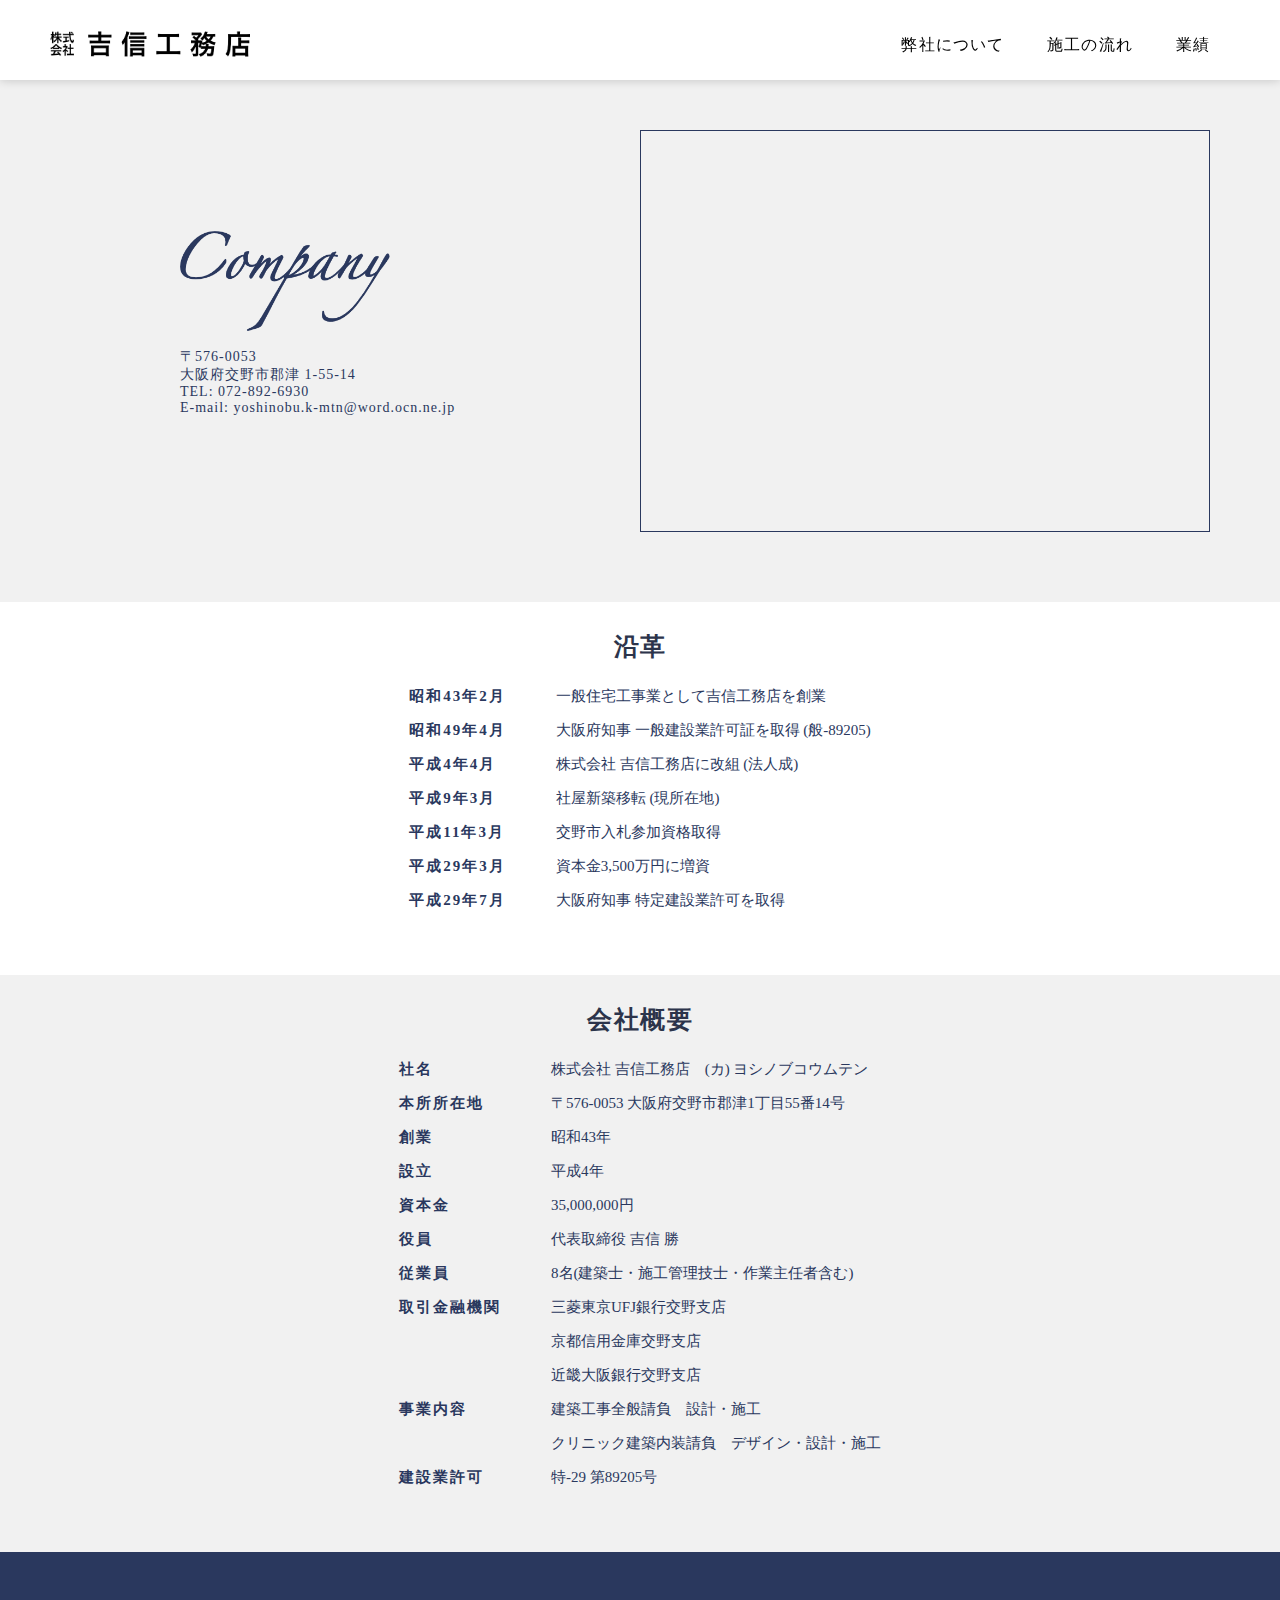
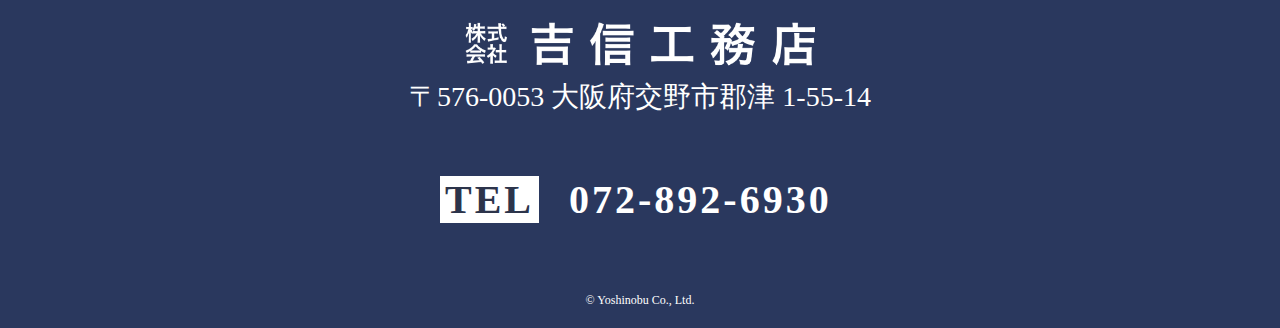
<file: new_site/company.html>
<!DOCTYPE html>
<html lang="ja">
  <head>
    <meta charset="UTF-8">
    <meta name="viewport" content="width=device-width,initial-scale=1">
    <title>株式会社 吉信工務店</title>
    <link rel="stylesheet" href="css/style.css">
    <link rel="stylesheet" href="css/top.css">
    <link rel="stylesheet" href="css/about.css">
    <link rel="stylesheet" href="css/flow.css">
    <link rel="stylesheet" href="css/works.css">
    <link rel="stylesheet" href="css/company.css">
    <link rel="stylesheet" href="vegas/vegas.min.css">
    <link href="slick/slick-theme.css" rel="stylesheet">
    <link href="slick/slick.css" rel="stylesheet">
    <script src="https://ajax.googleapis.com/ajax/libs/jquery/1.11.0/jquery.min.js"></script>
    <script src="vegas/vegas.min.js"></script>
    <script src="jquery-drawsvg-master/public/jquery.drawsvg.js"></script>
    <script src="slick/slick.min.js"></script>
  </head>
  <body>

    <section class="company">
      <div class="nav-effect"></div>
      <nav class="static-nav motion">
        <a href="index.html#top"><img id="logo" src="images/logo-black.png"></a>
        <ul id="pc-nav">
          <li class="nav-item"><a class="select" href="index.html#about">弊社について</a></li>
          <li class="nav-item"><a class="select" href="index.html#flow">施工の流れ</a></li>
          <li class="nav-item"><a class="select" href="index.html#works">業績</a></li>
        </ul>
      </nav>
      <div class="container">
        <div class="row">
          <div class="item">
            <div class="access-info">
              <img src="images/company-title.png">
              <p>
                〒576-0053 <br>
                大阪府交野市郡津 1-55-14 <br>
                TEL: 072-892-6930 <br>
                E-mail: yoshinobu.k-mtn@word.ocn.ne.jp
              </p>
            </div>
          </div>
          <div class="item">
            <div class="ggmap">
              <iframe src="https://www.google.com/maps/embed?pb=!1m18!1m12!1m3!1d3276.5335744905296!2d135.67371446620552!3d34.792515605287996!2m3!1f0!2f0!3f0!3m2!1i1024!2i768!4f13.1!3m3!1m2!1s0x60011ead22f697ef%3A0xf2451b5c79ae4ebe!2z44CSNTc2LTAwNTMg5aSn6Ziq5bqc5Lqk6YeO5biC6YOh5rSl77yR5LiB55uu77yV77yV4oiS77yR77yU!5e0!3m2!1sja!2sjp!4v1493794106901" width="100%" height="400" frameborder="0" style="border:0" allowfullscreen></iframe>
            </div>
          </div>
        </div>
      </div>

      <div class="history">
        <div class="container">
          <h2>沿革</h2>
          <div class="row">
            <div class="year">
              <h3>昭和43年2月<h3>
              <h3>昭和49年4月<h3>
              <h3>平成4年4月<h3>
              <h3>平成9年3月<h3>
              <h3>平成11年3月<h3>
              <h3>平成29年3月<h3>
              <h3>平成29年7月<h3>
            </div>
            <div class="info">
              <p>一般住宅工事業として吉信工務店を創業</p>
              <p>大阪府知事 一般建設業許可証を取得 (般-89205)</p>
              <p>株式会社 吉信工務店に改組 (法人成)</p>
              <p>社屋新築移転 (現所在地)</p>
              <p>交野市入札参加資格取得</p>
              <p>資本金3,500万円に増資</p>
              <p>大阪府知事 特定建設業許可を取得 </p>
            </div>
          </div>
        </div>
      </div>

      <div class="summary">
        <div class="container">
          <h2>会社概要</h2>
          <div class="row">
            <div class="name">
              <h3>社名<h3>
              <h3>本所所在地<h3>
              <h3>創業<h3>
              <h3>設立<h3>
              <h3>資本金<h3>
              <h3>役員<h3>
              <h3>従業員<h3>
              <h3>取引金融機関<h3>
              <h3>　　　　　　<h3>
              <h3>　　　　　　<h3>
              <h3>事業内容<h3>
              <h3>　　　　<h3>
              <h3>建設業許可<h3>
            </div>
            <div class="info">
              <p>株式会社 吉信工務店　(カ) ヨシノブコウムテン</p>
              <p>〒576-0053 大阪府交野市郡津1丁目55番14号</p>
              <p>昭和43年</p>
              <p>平成4年</p>
              <p>35,000,000円</p>
              <p>代表取締役 吉信 勝</p>
              <p>8名(建築士・施工管理技士・作業主任者含む)</p>
              <p>三菱東京UFJ銀行交野支店</p>
              <p>京都信用金庫交野支店</p>
              <p>近畿大阪銀行交野支店</p>
              <p>建築工事全般請負　設計・施工</p>
              <p>クリニック建築内装請負　デザイン・設計・施工</p>
              <p>特-29 第89205号</p>
            </div>
          </div>
        </div>
      </div>
    </section>

    <footer>
      <div class="container">
        <img src="images/logo-white.png">
        <p id="address">〒576-0053  大阪府交野市郡津 1-55-14</p>
        <ul class="tel">
          <li><h1 id="tel-icon">TEL</h1></li>
          <li><h1 id="tel-num">072-892-6930</h1></li>
        </ul>
        <p id="copy-write">© Yoshinobu Co., Ltd.</p>
      <div>
    </footer>

    <script src="js/top.js"></script>
    <script src="js/works.js"></script>
    <script src="js/svg-animation.js"></script>
  </body>
</html>
</file>
<file: new_site/css/style.css>
html {
  font-size: 62.5%;
  font-family: serif;
}

body {
  margin: 0;
  background-color: #F1F1F1;
  color: #000;
  overflow-x: hidden;
  text-align: center;
}

h1 {
  font-size: 4rem;
  letter-spacing: .3rem;
  color: #2C344B;
  margin-top: 0;
  margin-bottom: 20px;
}

@media screen and (min-width: 1100px){
  h2 {
    font-size: 2.0rem;
    line-height: 3rem;
    letter-spacing: .15rem;
    color: #2C344B;
  }
}
@media screen and (max-width: 1099px){
  h2 {
    font-size: 1.7rem;
    line-height: 3rem;
    letter-spacing: .15rem;
    color: #2C344B;
  }
}

h3 {
  font-size: 1.5rem;
  font-weight: 700;
  letter-spacing: .2rem
}

@media screen and (min-width: 1100px){
  .container {
    padding-right: 20px;
    padding-left: 20px;
    margin-right: auto;
    margin-left: auto;
    max-width: 1140px;
    width: 100%;
  }
}
@media screen and (max-width: 1099px){
  .container {
    padding-right: 5px;
    padding-left: 5px;
    margin-right: auto;
    margin-left: auto;
    max-width: 1140px;
  }
}

.title {
  text-align: center;
}

footer {
  background-color: #2A385E;
  color: white;
}

@media screen and (min-width: 1100px){
  footer .container .tel {
    display: flex;
    align-items: center;
    white-space: nowrap;
    padding: 0;
    margin: 0;
    margin-right: auto;
    margin-left: auto;
    margin-top: 60px;
    margin-bottom: 50px;
    max-width: 400px;
    width: 100%;
    list-style: none;
  }

  #tel-icon {
    background-color: white;
    padding-left: 5px;
    padding-right: 5px;
  }

  #tel-num {
    color: white;
    margin-left: 30px;
  }

  footer img {
    width: 50%;
    max-width: 350px;
    margin-top: 70px;
    margin-bottom: 10px;
  }

  footer p {
    font-size: 2.8rem;
    margin: 0;
  }

  #copy-write {
    font-size: 1.2rem;
    padding-bottom: 20px;
  }
}
@media screen and (max-width: 1099px){
  footer .container .tel {
    display: none;
  }

  footer img {
    display: none;
  }

  #address {
    display: none;
  }

  footer p {
    font-size: 2.8rem;
    margin: 0;
  }

  #copy-write {
    font-size: 1.2rem;
    padding-top: 20px;
    padding-bottom: 20px;
  }
}
</file>
<file: new_site/css/top.css>
@media screen and (min-width: 1100px) { 
  .nav-effect {
    position: fixed;
    background-color: white;
    width: 100%;
    height: 80px;
    top: -80px;
    margin: 0;
    padding: 0;
    z-index: 3;
    box-shadow: 0 0 10px rgba(0,0,0,0.2);
    transition: all .5s ease;
  }

  .motion {
    position: fixed;
    top: 0px;
    width: 100%;
  }

  .static-nav {
    display: flex;
    align-items: center;
    justify-content: space-between;
    text-align: right;
    white-space: nowrap;
    padding-top: 20px;
    padding-bottom: 10px;
    z-index: 4;
  }

  .static-nav img {
    width: 200px;
    margin-left: 50px;
  }

  .static-nav ul {
    margin-right: 50px;
  }

  .static-nav .nav-item {
    display: inline-block;
    margin: 0 20px;
  }

  .static-nav .nav-item a {
    display: block;
    width: 100%;
    height: 30px;
    line-height: 30px;
    text-align: left;
    text-decoration: none;
    color: white;
    font-size: 1.6rem;
    letter-spacing: 1.2px;
    font-family: serif;
    transition: all .5s ease;
  }

  .not-select::after{
    border-bottom: solid 1px;
    border-bottom-color: #fff;
    bottom: 0px;
    content: "";
    display: block;
    transition: all .3s ease;
    -webkit-transition: all .3s ease;
    width: 0;
  }

  .select::after {
    border-bottom: solid 1px;
    border-bottom-color: #000;
    bottom: 0px;
    content: "";
    display: block;
    transition: all .3s ease;
    -webkit-transition: all .3s ease;
    width: 0;
  }

  .static-nav .nav-item a:hover::after {
    width:100%
  }
}

@media screen and (max-width: 1099px) { 
  .nav-effect {
    position: fixed;
    background-color: white;
    width: 100%;
    height: 50px;
    top: -50px;
    margin: 0;
    padding: 0;
    z-index: 3;
    box-shadow: 0 0 10px rgba(0,0,0,0.2);
    transition: all .5s ease;
  }

  .motion {
    position: fixed;
    top: 0px;
    width: 100%;
  }

  .static-nav {
    display: flex;
    align-items: center;
    justify-content: space-between;
    text-align: right;
    white-space: nowrap;
    padding-top: 15px;
    padding-bottom: 10px;
    z-index: 4;
  }

  #logo {
    width: 150px;
    margin-left: 15px;
  }

  .static-nav #pc-nav {
    display: none;
  }
}

/*top item position*/
@media screen and (max-width: 1099px) { 
  #theme {
    position: absolute;
    left: 0;
    top: 0;
    right: 0;
    bottom: 0;
    margin: auto;
    width: 70%;
    height: auto;
  }
}

@media screen and (min-width:1100px) {
  #theme {
    position: absolute;
    left: 0;
    top: 0;
    right: 0;
    bottom: 0;
    margin: auto;
    width: 50%;
    height: auto;
  }
}

.top {
  width: 100vw;
  min-height: 90vh;
  max-height: 90vh;
}

.vegas-timer {
  top: 85vh !important;
}
.vegas-timer-progress {
  background: #D4DAE7 !important;
}
</file>
<file: new_site/css/about.css>
@media screen and (min-width: 1100px){
  @keyframes LeftToRight {
    0% {
      opacity: 0;
      transform: translateX(-50px);
    }
    100% {
      opacity: 1;
      transform: translateX(0);
    }
  }

  .animation{
    animation-duration: 2s;
    animation-name: LeftToRight;
  }
}

@media screen and (min-width: 1100px){
  .news {
    display: flex;
    align-items: center;
    padding: 25px 0 25px 0;
  }

  .news h3::before{
    content: "";
    position: absolute;
    border-right: 1px solid #111;
    height: 100%;
    top: 0;
    right: 0;
  }

  .news h3 {
    position: relative;
    padding: 15px 25px 15px 0;
    margin-right: 25px;
  }

  .news p {
    font-size: 1.4rem;
    letter-spacing: .1rem;
  }

  #news-info-smart {display: none;}
}

@media screen and (max-width: 1099px){
  .news {
    text-align: left;
    padding: 25px 0 25px 10px;
  }

  .news h3 {
    position: relative;
    padding: 0;
    margin: 0;
  }

  .news p {
    font-size: 1.4rem;
    letter-spacing: .1rem;
    margin: 0;
  }

  #news-info {display: none;}
}

@media screen and (min-width: 1100px){
  .row {
    display: flex;
    align-items: center;
    padding-top: 60px;
    padding-bottom: 150px;
  }

  .row .item {
    flex: 0 0 50%;
    max-width: 50%;
    position: relative;
    width: 100%;
    min-height: 1px;
    text-align: left;
  }

  .row .item .frame {
    position: absolute;
    display: block;
    width: 90%;
    height: 380px;
    outline: solid 1px #2C344B;
    outline-offset: 35px;
    margin-left: 60px;
  }

  #article {
    display: none;
  }

  .row .item #about_image {
    background-image: url(../images/works04.jpg);
    right: 0;
    background-position: center center;
    background-repeat: no-repeat;
    background-size: cover;
    width: 115%;
    position: absolute;
    height: 550px;
    top: -275px;
    z-index: -1;
  }

  .row .item .info {
    background-color: white;
    padding: 20px 50px 40px 50px;
    text-align: left;
    height: 380px;
    box-shadow: 0 0 10px rgba(0,0,0,0.2);
  }

  .row .item .info img {
    width: 30%;
  }

  .row .item .info p {
    line-height: 1.8rem;
    font-size: 1.2rem;
    color: #313131;
    margin-bottom: 20px;
  }

  .btn-wrap {
    width: 180px;
    max-height: 51.5px;
    margin-top: 20px;
    float: left;
    cursor: pointer;
    position: relative;
    overflow: hidden;
  }

  .btn {
    border: 1px solid #2C344B;
    color: #2C344B;
    max-width: 180px;
    padding: 15px 30px;
    letter-spacing: .05rem;
    text-align:center;
    display: block;
    position: relative;
    overflow: hidden;
    z-index: 2;
    white-space: nowrap;
    vertical-align: middle;
    font-size: 1.3rem;
    line-height: 1.5;
    text-decoration: none;
    transition: all .25s ease;
  }

  .btn-effect {
    width: 180px;
    height: 51.5px;
    left: -180px;
    background: #2C344B;
    position: absolute;
    transition: all .25s ease;
    z-index: 1;
  }

  .btn-wrap:hover .btn-effect {
    left: 0;
  }

  .btn-wrap:hover .btn {
    color: white;
  }
  
  #middle-about-image {
    display: none;
  }

}

@media screen and (max-width: 1099px) and (min-width: 500px){
  .row {
    padding-top: 20px;
    padding-bottom: 50px;
  }

  .bg-color {
    background-color: white;
  }

  .row .item {
    position: relative;
    width: 100%;
    min-height: 1px;
    text-align: left;
  }

  .row .item .frame {
    display: none;
  }

  #article {
    display: none;
  }
  .only-pc {
    display: none;
  }

  .row .item #about_image {
    display: none;
  }
  #middle-about-image {
    width: 250px;
    height: 250px;
    border-radius: 100%;
    display: block;
    border: 1px solid #2C344B;
  }
  .smart-row {
    display: flex;
    justify-content: center;
    align-items: center;
  }
  .row .item .info {
    background-color: white;
    padding: 20px;
    text-align: left;
    margin-left: 20px;
  }

  .row .item .info img {
    width: 30%;
  }

  .row .item .info p {
    line-height: 1.8rem;
    font-size: 1rem;
    color: #313131;
    margin-bottom: 20px;
  }

  .btn-wrap {
    width: 180px;
    max-height: 51.5px;
    margin-top: 20px;
    cursor: pointer;
    position: relative;
    overflow: hidden;
  }

  .btn {
    border: 1px solid #2C344B;
    color: #2C344B;
    max-width: 180px;
    padding: 15px 30px;
    letter-spacing: .05rem;
    text-align:center;
    display: block;
    position: relative;
    overflow: hidden;
    z-index: 2;
    white-space: nowrap;
    vertical-align: middle;
    font-size: 1.3rem;
    line-height: 1.5;
    text-decoration: none;
    transition: all .25s ease;
  }

  .btn-effect {
    display: none;
  }
}

@media screen and (max-width: 499px){
  .row {
    padding-top: 20px;
    padding-bottom: 50px;
  }

  .row .item {
    position: relative;
    width: 100%;
    min-height: 1px;
    text-align: left;
  }

  .row .item .frame {
    display: none;
  }

  #smart-about-image {
    width: 100%;
    height: auto;
  }
  .only-pc {
    display: none;
  }

  .row .item #about_image {
    display: none;
  }

  .row .item .info {
    background-color: white;
    padding: 20px;
    text-align: left;
    box-shadow: 0 0 10px rgba(0,0,0,0.2);
  }

  .row .item .info img {
    width: 30%;
  }

  .row .item .info p {
    line-height: 1.8rem;
    font-size: 1rem;
    color: #313131;
    margin-bottom: 20px;
  }

  .btn-wrap {
    width: 180px;
    max-height: 51.5px;
    margin-top: 20px;
    cursor: pointer;
    position: relative;
    overflow: hidden;
  }

  .btn {
    border: 1px solid #2C344B;
    color: #2C344B;
    max-width: 180px;
    padding: 15px 30px;
    letter-spacing: .05rem;
    text-align:center;
    display: block;
    position: relative;
    overflow: hidden;
    z-index: 2;
    white-space: nowrap;
    vertical-align: middle;
    font-size: 1.3rem;
    line-height: 1.5;
    text-decoration: none;
    transition: all .25s ease;
  }

  .btn-effect {
    display: none;
  }

  #middle-about-image {
    display: none;
  }
}
</file>
<file: new_site/css/flow.css>
.flow {
  background-color: rgba(42, 56, 94, 0.04);
}

.flow .row {
  align-items: flex-start;
  max-width: 85vw;
}

.flow .row .item .theme {
  margin-bottom: 70px;
}

@media screen and (min-width: 1100px){
  .flow .row .item .title img {
    width: 25%;
    margin-bottom: 30px;
  }
  .smart-sideway {
    display: none;
  }
  .flow .row .item .theme p {
    font-size: 2.8rem;
    color: #2C344B;
    margin: 0;
    text-align: left;
    line-height: 40px;
    font-family: serif;
  }

  .flow .row .item .theme h1 {
    text-align: left;
    font-size: 3.5rem;
    letter-spacing: .1rem;
  }

  .svg {
    flex: 0 0 50%;
    max-width: 50%;
    position: sticky;
    top: 20vh;
    width: 100%;
    min-height: 1px;
  }
  .state_svg {
    display: none;
  }

  .flow .row .item h2 {
    font-size: 2.5rem;
    font-family: "游ゴシック Medium",YuGothic,YuGothicM,"Hiragino Kaku Gothic ProN","Hiragino Kaku Gothic Pro",メイリオ,Meiryo,sans-serif;
  }

  .flow .row .item p {
    font-size: 1.7rem;
    font-family: "游ゴシック Medium",YuGothic,YuGothicM,"Hiragino Kaku Gothic ProN","Hiragino Kaku Gothic Pro",メイリオ,Meiryo,sans-serif;
    line-height: 30px;
    letter-spacing: 1px;
  }

  #flow-list {
    display: block;
    margin-left: auto;
    margin-right: auto;
    width: 500px;
  }
}
@media screen and (max-width: 499px){
  .flow .row .item .title img {
    width: 25%;
  }
  .smart-sideway {
    display: none;
  }
  .flow .row .item .theme p {
    font-size: 1.7rem;
    color: #2C344B;
    margin: 0;
    text-align: left;
    font-family: serif;
  }

  .flow .row .item .theme h1 {
    text-align: left;
    font-size: 2.5rem;
    letter-spacing: .1rem;
    margin-bottom: 10px;
  }

  .svg {
    display: none;
  }
  .state_svg img{
    width: 100%;
    height: auto;
  }

  .flow .row .item h2 {
    font-size: 1.8rem;
    font-family: "游ゴシック Medium",YuGothic,YuGothicM,"Hiragino Kaku Gothic ProN","Hiragino Kaku Gothic Pro",メイリオ,Meiryo,sans-serif;
  }

  .flow .row .item p {
    font-size: 1.2rem;
    font-family: "游ゴシック Medium",YuGothic,YuGothicM,"Hiragino Kaku Gothic ProN","Hiragino Kaku Gothic Pro",メイリオ,Meiryo,sans-serif;
    letter-spacing: 1px;
  }
}

.flow .row .item .flow-info p {
  margin-bottom: 40px;
}

@media screen and (max-width: 1099px) and (min-width: 500px){
  #flow-list {
    text-align: center;
  }
  .normal-theme-info {
    display: none;
  }
  .flow .row .item .title img {
    width: 25%;
  }

  .flow .row .item .theme p {
    font-size: 1.7rem;
    color: #2C344B;
    margin: 0;
    text-align: center;
    font-family: serif;
  }

  .flow .row .item .theme h1 {
    text-align: center;
    font-size: 2.5rem;
    letter-spacing: .1rem;
    margin-bottom: 10px;
  }

  .svg {
    display: none;
  }
  .state_svg img{
    width: 50%;
    height: auto;
  }

  .flow .row .item h2 {
    font-size: 1.8rem;
    font-family: "游ゴシック Medium",YuGothic,YuGothicM,"Hiragino Kaku Gothic ProN","Hiragino Kaku Gothic Pro",メイリオ,Meiryo,sans-serif;
  }

  .flow .row .item p {
    font-size: 1.1rem;
    font-family: "游ゴシック Medium",YuGothic,YuGothicM,"Hiragino Kaku Gothic ProN","Hiragino Kaku Gothic Pro",メイリオ,Meiryo,sans-serif;
    letter-spacing: 1px;
  }
  
  .flow-info {
    display: flex;
    justify-content: space-around;
    flex-wrap: wrap;
    text-align: left;
  }
 }
</file>
<file: new_site/css/works.css>
.works .title {
  margin: 0;
}

@media screen and (min-width: 1100px){
  .works {
    background-color: #D4DAE7;
    padding-bottom: 100px;
  }

  .works .title img {
    width: 10%;
    margin-top: 30px;
    margin-bottom: 40px;
  }

  .works .slider {
    margin: 0;
    padding: 0;
  }

  .works .slider img {
    width: 23vw;
    height: 23vw;
  }

  .works .static_works{
    display: none;
  }
}
@media screen and (max-width: 499px){
  .works {
    background-color: #D4DAE7;
    padding-bottom: 20px;
  }

  .works .title img {
    width: 20%;
    margin-top: 10px;
    margin-bottom: 10px;
  }

  .works .slider {
    display: none;
  }

  .works .static_works{
    margin: 0;
    padding: 0;
  }
  
  .works .static_works li {
    position: relative;
    overflow: hidden;
    height: 100px;
  }
  .works .static_works img{
    position: absolute;
    width: 100%;
    height: auto;
    left: 0;
    top: -60px;
  }
}
@media screen and (max-width: 1099px) and (min-width: 500px){
  .works {
    background-color: #D4DAE7;
    padding-bottom: 20px;
  }

  .works .title img {
    width: 20%;
    margin-top: 10px;
    margin-bottom: 10px;
  }

  .works .slider {
    display: none;
  }

  .works .static_works{
    display: flex;
    justify-content: space-around;
    flex-wrap: wrap;
    margin: 0;
    padding: 0;
  }
  .works .static_works li {
    list-style: none;
  }
  .works .static_works img{
    width: 100px;
    height: 100px;
    border-radius: 100%;
  }
}
</file>
<file: new_site/css/company.css>
.company {
  font-family: serif;
  color: #2A385E;
}

.company .nav-effect {
  top: 0;
}

.company .nav-item a {
  color: black;
}

.company .row {
  padding-bottom: 30px;
}

@media screen and (min-width: 1100px){
  .company .item {
    margin-top: 120px;
  }
  .ggmap {
    border: solid 1px #2A385E;
    max-height: 400px;
  }

  .company h3 {
    text-align: left;
  }

  .company p {
    font-size: 1.5rem;
    margin-top: 15px;
    margin-bottom: 15px;
    text-align: left;
  }

  .company .row {
    justify-content: center;
    align-content: center;
    padding-top: 10px;
    padding-bottom: 50px;
  }

  .info {
    margin-left: 50px;
  }
}
@media screen and (max-width: 1099px){
  .company .item {
    margin: 0;
  }
  .company .access-info {
    margin-top: 70px;
  }
  .ggmap {
    border: solid 1px #2A385E;
    max-height: 400px;
    margin-top: 30px;
  }
  .company h3 {
    text-align: left;
    font-size: 1.1rem;
    margin: 15px 0;
  }
  .company p {
    font-size: 1.1rem;
    margin: 15px 0;
    text-align: left;
  }
  .company .row {
    justify-content: center;
    align-content: center;
    padding: 10px 10px 50px 10px;
  }
  .name {
    width: 100px;
  }
  .year {
    width: 90px;
  }
}

.access-info {
  margin-left: auto;
  margin-right: auto;
  width: 100%;
  max-width: 350px;
}

.access-info img {
  width: 60%;
}

.access-info p {
  font-size: 1.4rem;
  letter-spacing: 1px;
}

.history {
  background-color: white;
  width: 100%;
  margin-top: 20px;
}
.history .row {
  display: flex;
}

.summary .row {
  display: flex;
}

.company h2 {
  margin: 0;
  padding-top: 30px;
  font-size: 2.5rem;
  text-align: center;
}
</file>
<file: new_site/vegas/vegas.min.css>
.vegas-overlay,.vegas-slide,.vegas-slide-inner,.vegas-timer,.vegas-wrapper{position:absolute;top:0;left:0;bottom:0;right:0;overflow:hidden;border:none;padding:0;margin:0}.vegas-overlay{opacity:.5;background:url(overlays/02.png) center center}.vegas-timer{top:auto;bottom:0;height:2px}.vegas-timer-progress{width:0;height:100%;background:#fff;-webkit-transition:width ease-out;transition:width ease-out}.vegas-timer-running .vegas-timer-progress{width:100%}.vegas-slide,.vegas-slide-inner{margin:0;padding:0;background:center center no-repeat;-webkit-transform:translateZ(0);transform:translateZ(0);will-change:transform,opacity}body .vegas-container{overflow:hidden!important;position:relative}.vegas-video{min-width:100%;min-height:100%;width:auto;height:auto}body.vegas-container{overflow:auto;position:static;z-index:-2}body.vegas-container>.vegas-overlay,body.vegas-container>.vegas-slide,body.vegas-container>.vegas-timer{position:fixed;z-index:-1}:root body.vegas-container>.vegas-overlay,:root body.vegas-container>.vegas-slide,_::full-page-media,_:future{bottom:-76px}.vegas-transition-blur,.vegas-transition-blur2{opacity:0;-webkit-filter:blur(32px);filter:blur(32px)}.vegas-transition-blur-in,.vegas-transition-blur2-in{opacity:1;-webkit-filter:blur(0);filter:blur(0)}.vegas-transition-blur2-out{opacity:0}.vegas-transition-burn,.vegas-transition-burn2{opacity:0;-webkit-filter:contrast(1000%) saturate(1000%);filter:contrast(1000%) saturate(1000%)}.vegas-transition-burn-in,.vegas-transition-burn2-in{opacity:1;-webkit-filter:contrast(100%) saturate(100%);filter:contrast(100%) saturate(100%)}.vegas-transition-burn2-out{opacity:0;-webkit-filter:contrast(1000%) saturate(1000%);filter:contrast(1000%) saturate(1000%)}.vegas-transition-fade,.vegas-transition-fade2{opacity:0}.vegas-transition-fade-in,.vegas-transition-fade2-in{opacity:1}.vegas-transition-fade2-out{opacity:0}.vegas-transition-flash,.vegas-transition-flash2{opacity:0;-webkit-filter:brightness(25);filter:brightness(25)}.vegas-transition-flash-in,.vegas-transition-flash2-in{opacity:1;-webkit-filter:brightness(1);filter:brightness(1)}.vegas-transition-flash2-out{opacity:0;-webkit-filter:brightness(25);filter:brightness(25)}.vegas-transition-negative,.vegas-transition-negative2{opacity:0;-webkit-filter:invert(100%);filter:invert(100%)}.vegas-transition-negative-in,.vegas-transition-negative2-in{opacity:1;-webkit-filter:invert(0);filter:invert(0)}.vegas-transition-negative2-out{opacity:0;-webkit-filter:invert(100%);filter:invert(100%)}.vegas-transition-slideDown,.vegas-transition-slideDown2{-webkit-transform:translateY(-100%);transform:translateY(-100%)}.vegas-transition-slideDown-in,.vegas-transition-slideDown2-in{-webkit-transform:translateY(0);transform:translateY(0)}.vegas-transition-slideDown2-out{-webkit-transform:translateY(100%);transform:translateY(100%)}.vegas-transition-slideLeft,.vegas-transition-slideLeft2{-webkit-transform:translateX(100%);transform:translateX(100%)}.vegas-transition-slideLeft-in,.vegas-transition-slideLeft2-in{-webkit-transform:translateX(0);transform:translateX(0)}.vegas-transition-slideLeft2-out,.vegas-transition-slideRight,.vegas-transition-slideRight2{-webkit-transform:translateX(-100%);transform:translateX(-100%)}.vegas-transition-slideRight-in,.vegas-transition-slideRight2-in{-webkit-transform:translateX(0);transform:translateX(0)}.vegas-transition-slideRight2-out{-webkit-transform:translateX(100%);transform:translateX(100%)}.vegas-transition-slideUp,.vegas-transition-slideUp2{-webkit-transform:translateY(100%);transform:translateY(100%)}.vegas-transition-slideUp-in,.vegas-transition-slideUp2-in{-webkit-transform:translateY(0);transform:translateY(0)}.vegas-transition-slideUp2-out{-webkit-transform:translateY(-100%);transform:translateY(-100%)}.vegas-transition-swirlLeft,.vegas-transition-swirlLeft2{-webkit-transform:scale(2) rotate(35deg);transform:scale(2) rotate(35deg);opacity:0}.vegas-transition-swirlLeft-in,.vegas-transition-swirlLeft2-in{-webkit-transform:scale(1) rotate(0);transform:scale(1) rotate(0);opacity:1}.vegas-transition-swirlLeft2-out,.vegas-transition-swirlRight,.vegas-transition-swirlRight2{-webkit-transform:scale(2) rotate(-35deg);transform:scale(2) rotate(-35deg);opacity:0}.vegas-transition-swirlRight-in,.vegas-transition-swirlRight2-in{-webkit-transform:scale(1) rotate(0);transform:scale(1) rotate(0);opacity:1}.vegas-transition-swirlRight2-out{-webkit-transform:scale(2) rotate(35deg);transform:scale(2) rotate(35deg);opacity:0}.vegas-transition-zoomIn,.vegas-transition-zoomIn2{-webkit-transform:scale(0);transform:scale(0);opacity:0}.vegas-transition-zoomIn-in,.vegas-transition-zoomIn2-in{-webkit-transform:scale(1);transform:scale(1);opacity:1}.vegas-transition-zoomIn2-out,.vegas-transition-zoomOut,.vegas-transition-zoomOut2{-webkit-transform:scale(2);transform:scale(2);opacity:0}.vegas-transition-zoomOut-in,.vegas-transition-zoomOut2-in{-webkit-transform:scale(1);transform:scale(1);opacity:1}.vegas-transition-zoomOut2-out{-webkit-transform:scale(0);transform:scale(0);opacity:0}.vegas-animation-kenburns{-webkit-animation:kenburns ease-out;animation:kenburns ease-out}@-webkit-keyframes kenburns{0%{-webkit-transform:scale(1.5);transform:scale(1.5)}100%{-webkit-transform:scale(1);transform:scale(1)}}@keyframes kenburns{0%{-webkit-transform:scale(1.5);transform:scale(1.5)}100%{-webkit-transform:scale(1);transform:scale(1)}}.vegas-animation-kenburnsDownLeft{-webkit-animation:kenburnsDownLeft ease-out;animation:kenburnsDownLeft ease-out}@-webkit-keyframes kenburnsDownLeft{0%{-webkit-transform:scale(1.5) translate(10%,-10%);transform:scale(1.5) translate(10%,-10%)}100%{-webkit-transform:scale(1) translate(0,0);transform:scale(1) translate(0,0)}}@keyframes kenburnsDownLeft{0%{-webkit-transform:scale(1.5) translate(10%,-10%);transform:scale(1.5) translate(10%,-10%)}100%{-webkit-transform:scale(1) translate(0,0);transform:scale(1) translate(0,0)}}.vegas-animation-kenburnsDownRight{-webkit-animation:kenburnsDownRight ease-out;animation:kenburnsDownRight ease-out}@-webkit-keyframes kenburnsDownRight{0%{-webkit-transform:scale(1.5) translate(-10%,-10%);transform:scale(1.5) translate(-10%,-10%)}100%{-webkit-transform:scale(1) translate(0,0);transform:scale(1) translate(0,0)}}@keyframes kenburnsDownRight{0%{-webkit-transform:scale(1.5) translate(-10%,-10%);transform:scale(1.5) translate(-10%,-10%)}100%{-webkit-transform:scale(1) translate(0,0);transform:scale(1) translate(0,0)}}.vegas-animation-kenburnsDown{-webkit-animation:kenburnsDown ease-out;animation:kenburnsDown ease-out}@-webkit-keyframes kenburnsDown{0%{-webkit-transform:scale(1.5) translate(0,-10%);transform:scale(1.5) translate(0,-10%)}100%{-webkit-transform:scale(1) translate(0,0);transform:scale(1) translate(0,0)}}@keyframes kenburnsDown{0%{-webkit-transform:scale(1.5) translate(0,-10%);transform:scale(1.5) translate(0,-10%)}100%{-webkit-transform:scale(1) translate(0,0);transform:scale(1) translate(0,0)}}.vegas-animation-kenburnsLeft{-webkit-animation:kenburnsLeft ease-out;animation:kenburnsLeft ease-out}@-webkit-keyframes kenburnsLeft{0%{-webkit-transform:scale(1.5) translate(10%,0);transform:scale(1.5) translate(10%,0)}100%{-webkit-transform:scale(1) translate(0,0);transform:scale(1) translate(0,0)}}@keyframes kenburnsLeft{0%{-webkit-transform:scale(1.5) translate(10%,0);transform:scale(1.5) translate(10%,0)}100%{-webkit-transform:scale(1) translate(0,0);transform:scale(1) translate(0,0)}}.vegas-animation-kenburnsRight{-webkit-animation:kenburnsRight ease-out;animation:kenburnsRight ease-out}@-webkit-keyframes kenburnsRight{0%{-webkit-transform:scale(1.5) translate(-10%,0);transform:scale(1.5) translate(-10%,0)}100%{-webkit-transform:scale(1) translate(0,0);transform:scale(1) translate(0,0)}}@keyframes kenburnsRight{0%{-webkit-transform:scale(1.5) translate(-10%,0);transform:scale(1.5) translate(-10%,0)}100%{-webkit-transform:scale(1) translate(0,0);transform:scale(1) translate(0,0)}}.vegas-animation-kenburnsUpLeft{-webkit-animation:kenburnsUpLeft ease-out;animation:kenburnsUpLeft ease-out}@-webkit-keyframes kenburnsUpLeft{0%{-webkit-transform:scale(1.5) translate(10%,10%);transform:scale(1.5) translate(10%,10%)}100%{-webkit-transform:scale(1) translate(0,0);transform:scale(1) translate(0,0)}}@keyframes kenburnsUpLeft{0%{-webkit-transform:scale(1.5) translate(10%,10%);transform:scale(1.5) translate(10%,10%)}100%{-webkit-transform:scale(1) translate(0,0);transform:scale(1) translate(0,0)}}.vegas-animation-kenburnsUpRight{-webkit-animation:kenburnsUpRight ease-out;animation:kenburnsUpRight ease-out}@-webkit-keyframes kenburnsUpRight{0%{-webkit-transform:scale(1.5) translate(-10%,10%);transform:scale(1.5) translate(-10%,10%)}100%{-webkit-transform:scale(1) translate(0,0);transform:scale(1) translate(0,0)}}@keyframes kenburnsUpRight{0%{-webkit-transform:scale(1.5) translate(-10%,10%);transform:scale(1.5) translate(-10%,10%)}100%{-webkit-transform:scale(1) translate(0,0);transform:scale(1) translate(0,0)}}.vegas-animation-kenburnsUp{-webkit-animation:kenburnsUp ease-out;animation:kenburnsUp ease-out}@-webkit-keyframes kenburnsUp{0%{-webkit-transform:scale(1.5) translate(0,10%);transform:scale(1.5) translate(0,10%)}100%{-webkit-transform:scale(1) translate(0,0);transform:scale(1) translate(0,0)}}@keyframes kenburnsUp{0%{-webkit-transform:scale(1.5) translate(0,10%);transform:scale(1.5) translate(0,10%)}100%{-webkit-transform:scale(1) translate(0,0);transform:scale(1) translate(0,0)}}
/*# sourceMappingURL=vegas.min.css.map */
</file>
